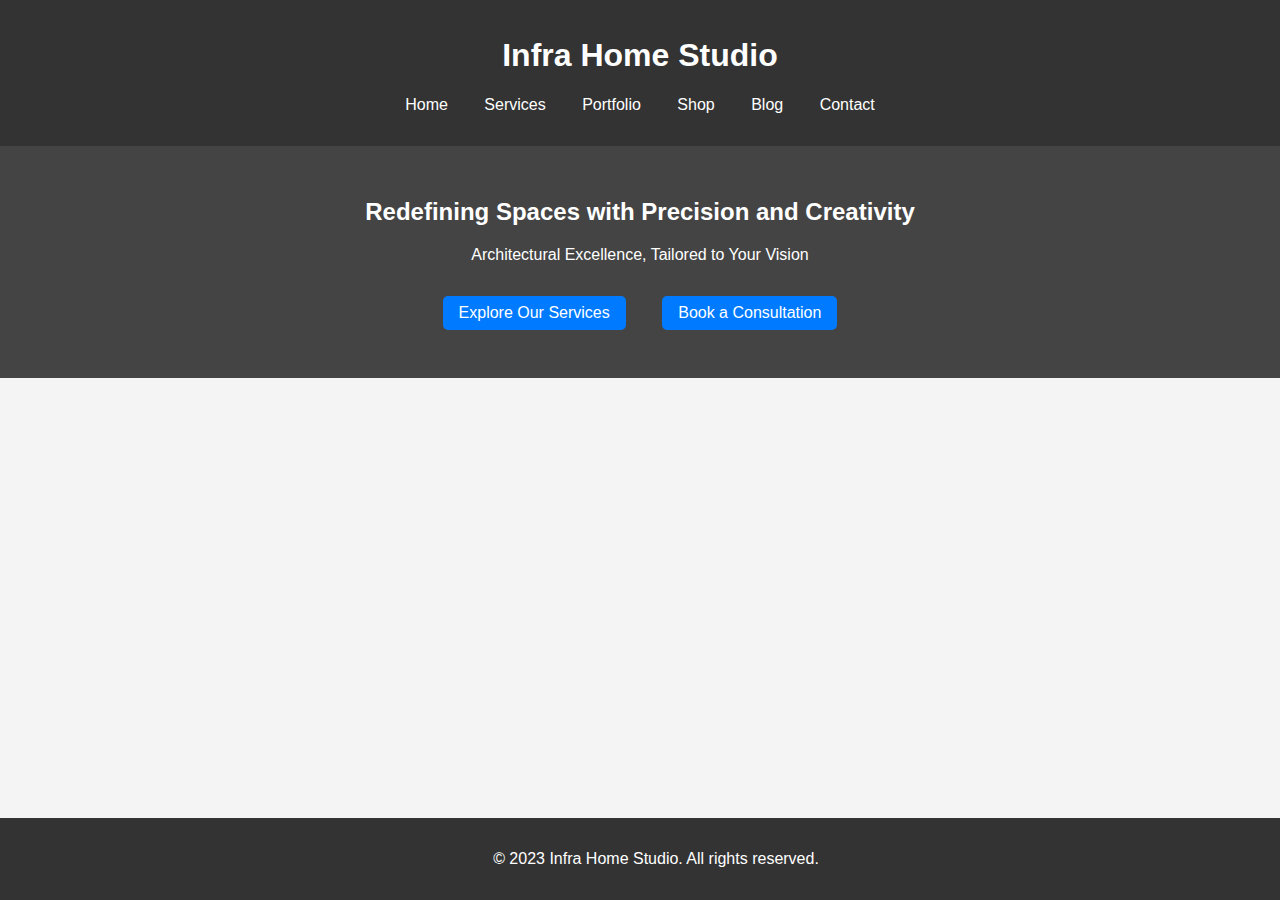
<file: index.html>
<!DOCTYPE html>
<html lang="en">
<head>
  <meta charset="UTF-8">
  <meta name="viewport" content="width=device-width, initial-scale=1.0">
  <title>Infra Home Studio</title>
  <link rel="stylesheet" href="styles.css">
</head>
<body>
  <header>
    <h1>Infra Home Studio</h1>
    <nav>
      <ul>
        <li><a href="index.html">Home</a></li>
        <li><a href="services.html">Services</a></li>
        <li><a href="portfolio.html">Portfolio</a></li>
        <li><a href="shop.html">Shop</a></li>
        <li><a href="blog.html">Blog</a></li>
        <li><a href="contact.html">Contact</a></li>
      </ul>
    </nav>
  </header>

  <section class="hero">
    <h2>Redefining Spaces with Precision and Creativity</h2>
    <p>Architectural Excellence, Tailored to Your Vision</p>
    <a href="services.html" class="cta-button">Explore Our Services</a>
    <a href="contact.html" class="cta-button">Book a Consultation</a>
  </section>

  <footer>
    <p>&copy; 2023 Infra Home Studio. All rights reserved.</p>
  </footer>
</body>
</html>
</file>
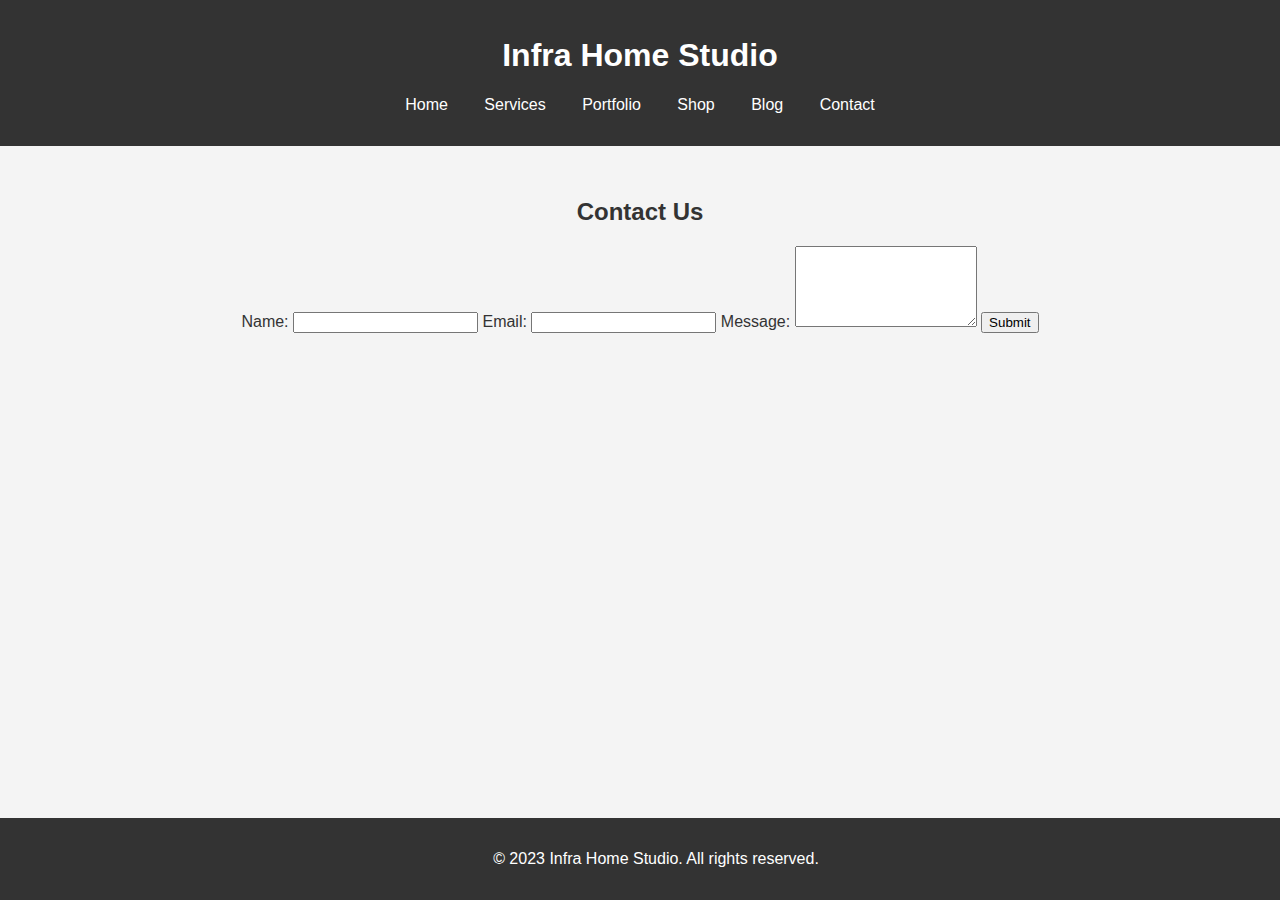
<file: contact.html>
<!DOCTYPE html>
<html lang="en">
<head>
  <meta charset="UTF-8">
  <meta name="viewport" content="width=device-width, initial-scale=1.0">
  <title>Contact - Infra Home Studio</title>
  <link rel="stylesheet" href="styles.css">
</head>
<body>
  <header>
    <h1>Infra Home Studio</h1>
    <nav>
      <ul>
        <li><a href="index.html">Home</a></li>
        <li><a href="services.html">Services</a></li>
        <li><a href="portfolio.html">Portfolio</a></li>
        <li><a href="shop.html">Shop</a></li>
        <li><a href="blog.html">Blog</a></li>
        <li><a href="contact.html">Contact</a></li>
      </ul>
    </nav>
  </header>

  <section class="contact">
    <h2>Contact Us</h2>
    <form action="contact.php" method="POST">
      <label for="name">Name:</label>
      <input type="text" id="name" name="name" required>
      
      <label for="email">Email:</label>
      <input type="email" id="email" name="email" required>
      
      <label for="message">Message:</label>
      <textarea id="message" name="message" rows="5" required></textarea>
      
      <button type="submit">Submit</button>
    </form>
  </section>

  <footer>
    <p>&copy; 2023 Infra Home Studio. All rights reserved.</p>
  </footer>
</body>
</html>
</file>
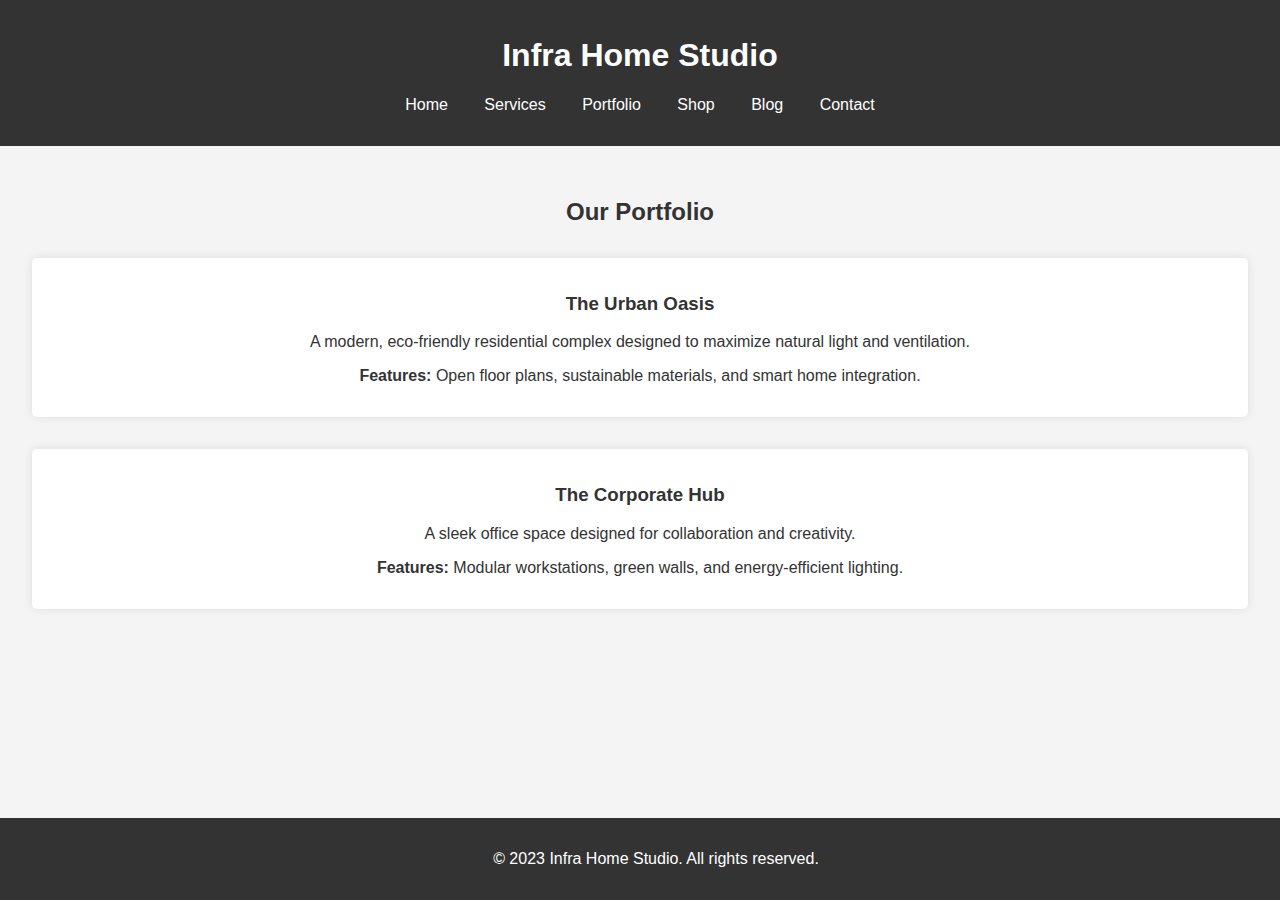
<file: portfolio.html>
<!DOCTYPE html>
<html lang="en">
<head>
  <meta charset="UTF-8">
  <meta name="viewport" content="width=device-width, initial-scale=1.0">
  <title>Portfolio - Infra Home Studio</title>
  <link rel="stylesheet" href="styles.css">
</head>
<body>
  <header>
    <h1>Infra Home Studio</h1>
    <nav>
      <ul>
        <li><a href="index.html">Home</a></li>
        <li><a href="services.html">Services</a></li>
        <li><a href="portfolio.html">Portfolio</a></li>
        <li><a href="shop.html">Shop</a></li>
        <li><a href="blog.html">Blog</a></li>
        <li><a href="contact.html">Contact</a></li>
      </ul>
    </nav>
  </header>

  <section class="portfolio">
    <h2>Our Portfolio</h2>
    <div class="project">
      <h3>The Urban Oasis</h3>
      <p>A modern, eco-friendly residential complex designed to maximize natural light and ventilation.</p>
      <p><strong>Features:</strong> Open floor plans, sustainable materials, and smart home integration.</p>
    </div>
    <div class="project">
      <h3>The Corporate Hub</h3>
      <p>A sleek office space designed for collaboration and creativity.</p>
      <p><strong>Features:</strong> Modular workstations, green walls, and energy-efficient lighting.</p>
    </div>
  </section>

  <footer>
    <p>&copy; 2023 Infra Home Studio. All rights reserved.</p>
  </footer>
</body>
</html>
</file>
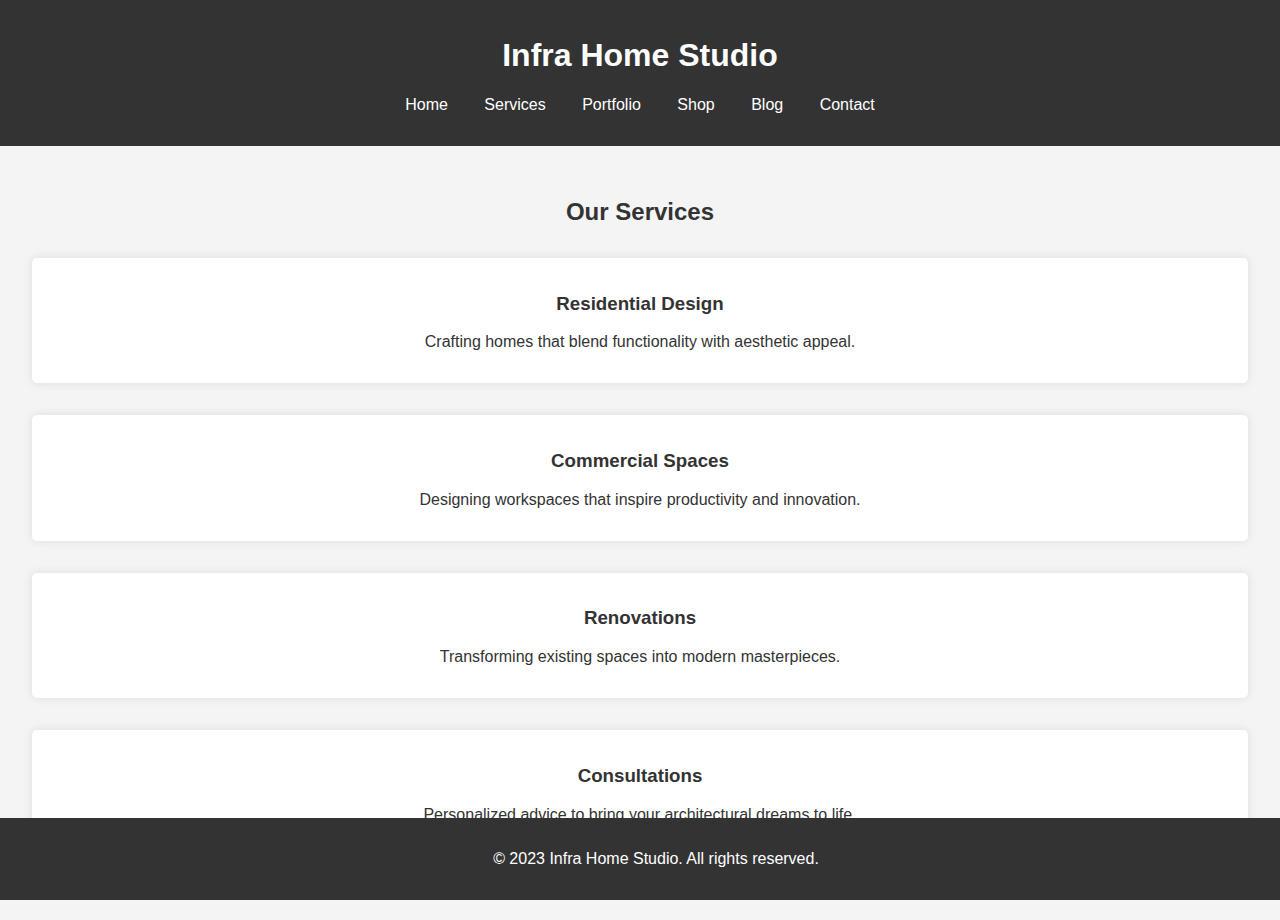
<file: services.html>
<!DOCTYPE html>
<html lang="en">
<head>
  <meta charset="UTF-8">
  <meta name="viewport" content="width=device-width, initial-scale=1.0">
  <title>Services - Infra Home Studio</title>
  <link rel="stylesheet" href="styles.css">
</head>
<body>
  <header>
    <h1>Infra Home Studio</h1>
    <nav>
      <ul>
        <li><a href="index.html">Home</a></li>
        <li><a href="services.html">Services</a></li>
        <li><a href="portfolio.html">Portfolio</a></li>
        <li><a href="shop.html">Shop</a></li>
        <li><a href="blog.html">Blog</a></li>
        <li><a href="contact.html">Contact</a></li>
      </ul>
    </nav>
  </header>

  <section class="services">
    <h2>Our Services</h2>
    <div class="service-item">
      <h3>Residential Design</h3>
      <p>Crafting homes that blend functionality with aesthetic appeal.</p>
    </div>
    <div class="service-item">
      <h3>Commercial Spaces</h3>
      <p>Designing workspaces that inspire productivity and innovation.</p>
    </div>
    <div class="service-item">
      <h3>Renovations</h3>
      <p>Transforming existing spaces into modern masterpieces.</p>
    </div>
    <div class="service-item">
      <h3>Consultations</h3>
      <p>Personalized advice to bring your architectural dreams to life.</p>
    </div>
  </section>

  <footer>
    <p>&copy; 2023 Infra Home Studio. All rights reserved.</p>
  </footer>
</body>
</html>
</file>
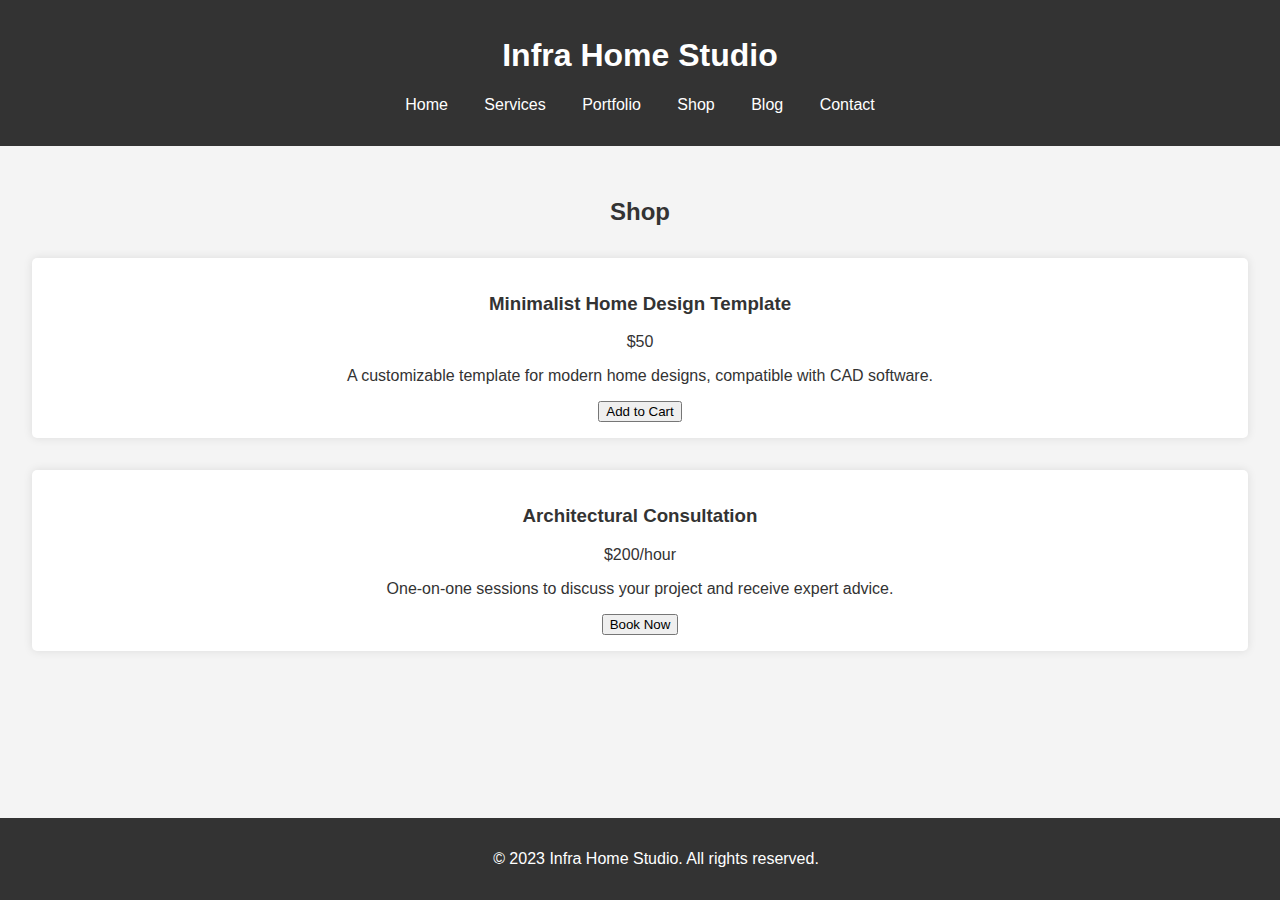
<file: shop.html>
<!DOCTYPE html>
<html lang="en">
<head>
  <meta charset="UTF-8">
  <meta name="viewport" content="width=device-width, initial-scale=1.0">
  <title>Shop - Infra Home Studio</title>
  <link rel="stylesheet" href="styles.css">
</head>
<body>
  <header>
    <h1>Infra Home Studio</h1>
    <nav>
      <ul>
        <li><a href="index.html">Home</a></li>
        <li><a href="services.html">Services</a></li>
        <li><a href="portfolio.html">Portfolio</a></li>
        <li><a href="shop.html">Shop</a></li>
        <li><a href="blog.html">Blog</a></li>
        <li><a href="contact.html">Contact</a></li>
      </ul>
    </nav>
  </header>

  <section class="shop">
    <h2>Shop</h2>
    <div class="product">
      <h3>Minimalist Home Design Template</h3>
      <p>$50</p>
      <p>A customizable template for modern home designs, compatible with CAD software.</p>
      <button>Add to Cart</button>
    </div>
    <div class="product">
      <h3>Architectural Consultation</h3>
      <p>$200/hour</p>
      <p>One-on-one sessions to discuss your project and receive expert advice.</p>
      <button>Book Now</button>
    </div>
  </section>

  <footer>
    <p>&copy; 2023 Infra Home Studio. All rights reserved.</p>
  </footer>
</body>
</html>
</file>
<file: styles.css>
body {
  font-family: 'Roboto', sans-serif;
  margin: 0;
  padding: 0;
  background-color: #f4f4f4;
  color: #333;
}

header {
  background-color: #333;
  color: #fff;
  padding: 1rem;
  text-align: center;
}

nav ul {
  list-style: none;
  padding: 0;
}

nav ul li {
  display: inline;
  margin: 0 1rem;
}

nav ul li a {
  color: #fff;
  text-decoration: none;
}

.hero {
  text-align: center;
  padding: 2rem;
  background-color: #444;
  color: #fff;
}

.cta-button {
  display: inline-block;
  margin: 1rem;
  padding: 0.5rem 1rem;
  background-color: #007BFF;
  color: #fff;
  text-decoration: none;
  border-radius: 5px;
}

.services, .portfolio, .shop, .contact {
  padding: 2rem;
  text-align: center;
}

.service-item, .project, .product {
  margin: 2rem 0;
  padding: 1rem;
  background-color: #fff;
  border-radius: 5px;
  box-shadow: 0 0 10px rgba(0, 0, 0, 0.1);
}

footer {
  text-align: center;
  padding: 1rem;
  background-color: #333;
  color: #fff;
  position: fixed;
  bottom: 0;
  width: 100%;
}
</file>
